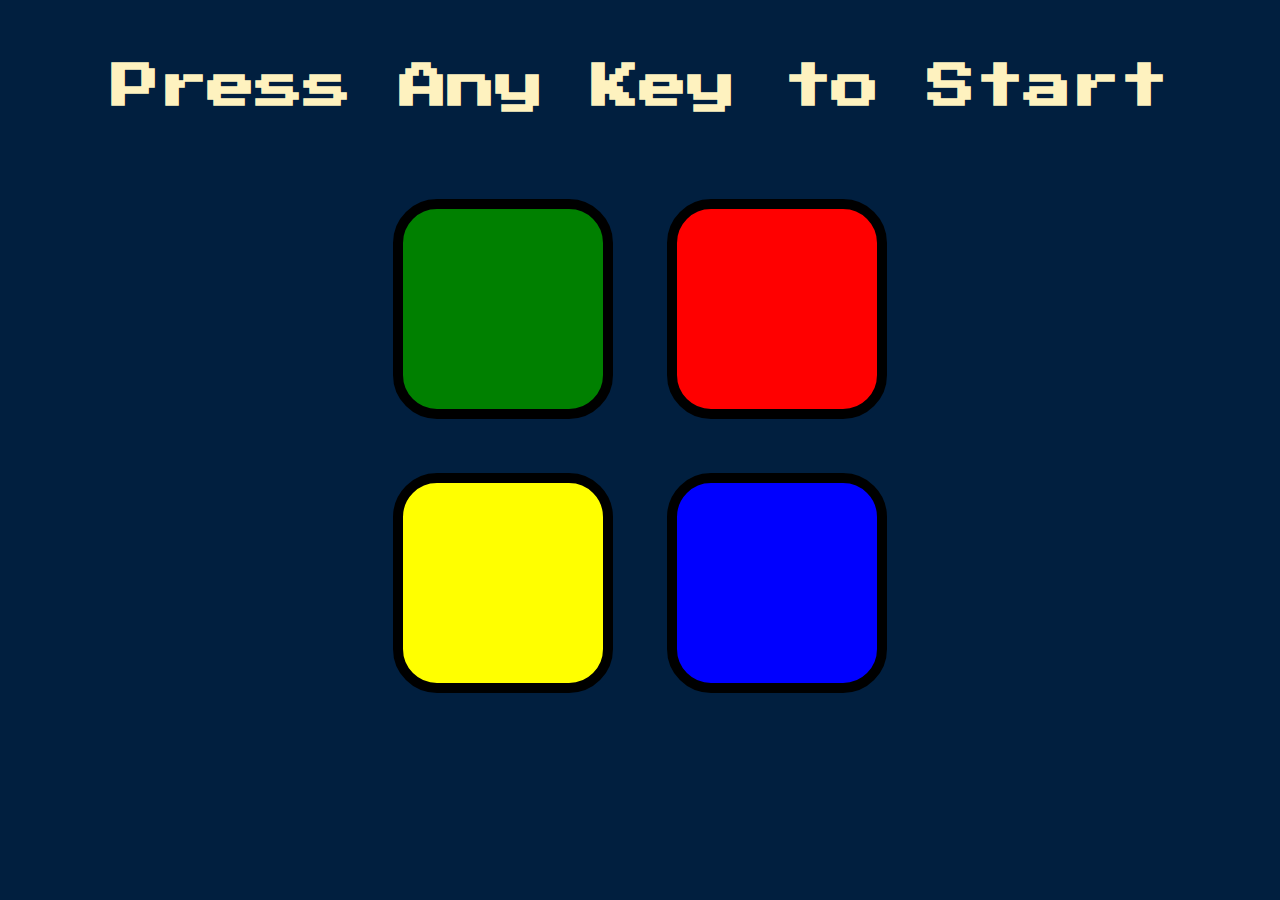
<file: Simon-Game/simon.html>
<!DOCTYPE html>
<html lang="en" dir="ltr">

<head>
  <meta charset="utf-8">
  <title>Simon</title>
  <link rel="stylesheet" href="Simonstyles.css">
  <link href="https://fonts.googleapis.com/css?family=Press+Start+2P" rel="stylesheet">
</head>

<body class="">
  <h1 id="level-title">Press Any Key to Start</h1>
  <div class="container">
    <div class="row">

      <div type="button" id="green" class="btn green">

      </div>

      <div type="button" id="red" class="btn red">

      </div>
    </div>

    <div class="row">

      <div type="button" id="yellow" class="btn yellow">

      </div>
      <div type="button" id="blue" class="btn blue">

      </div>

    </div>

  </div>
<script src="https://code.jquery.com/jquery-3.7.0.js" integrity="sha256-JlqSTELeR4TLqP0OG9dxM7yDPqX1ox/HfgiSLBj8+kM=" crossorigin="anonymous"></script>
<script src="Simongame.js"></script>
</body>

</html>
</file>
<file: Simon-Game/Simonstyles.css>
body {
  text-align: center;
  background-color: #011F3F;
}

#level-title {
  font-family: 'Press Start 2P', cursive;
  font-size: 3rem;
  margin:  5%;
  color: #FEF2BF;
}

.container {
  display: block;
  width: 50%;
  margin: auto;

}

.btn {
  margin: 25px;
  display: inline-block;
  height: 200px;
  width: 200px;
  border: 10px solid black;
  border-radius: 20%;
}
@media (min-width:600px) and (max-width: 1128px) {
  .container {
    display: flex;
    flex-wrap: wrap;
    justify-content: center;
  }

  .row .btn {
    width: 60%;
    height: 60%;
    flex: 1;
    border: 70%;
    /* margin: auto; */
  }
}

/* CSS for small-sized screens */
@media only screen and (max-width: 600px) {
  .container {
    display: block;
    width: 100%;
    margin: auto;
    /* flex-direction: column; */
  
  }
  .row{
    display: flex;
    justify-content: space-evenly;
    flex-direction: column;
  }
  .btn {

    margin: 50px;
    display: inline-block;
    height: 50px;
    width: 300px;
    border: 3px solid black;
    border-radius: 20%;
  }

  
}


.game-over {
  background-color: red;
  opacity: 0.8;
}

.red {
  background-color: red;
}

.green {
  background-color: green;
}

.blue {
  background-color: blue;
}

.yellow {
  background-color: yellow;
}

.pressed {
  box-shadow: 0 0 20px white;
  background-color: grey;
}
</file>
